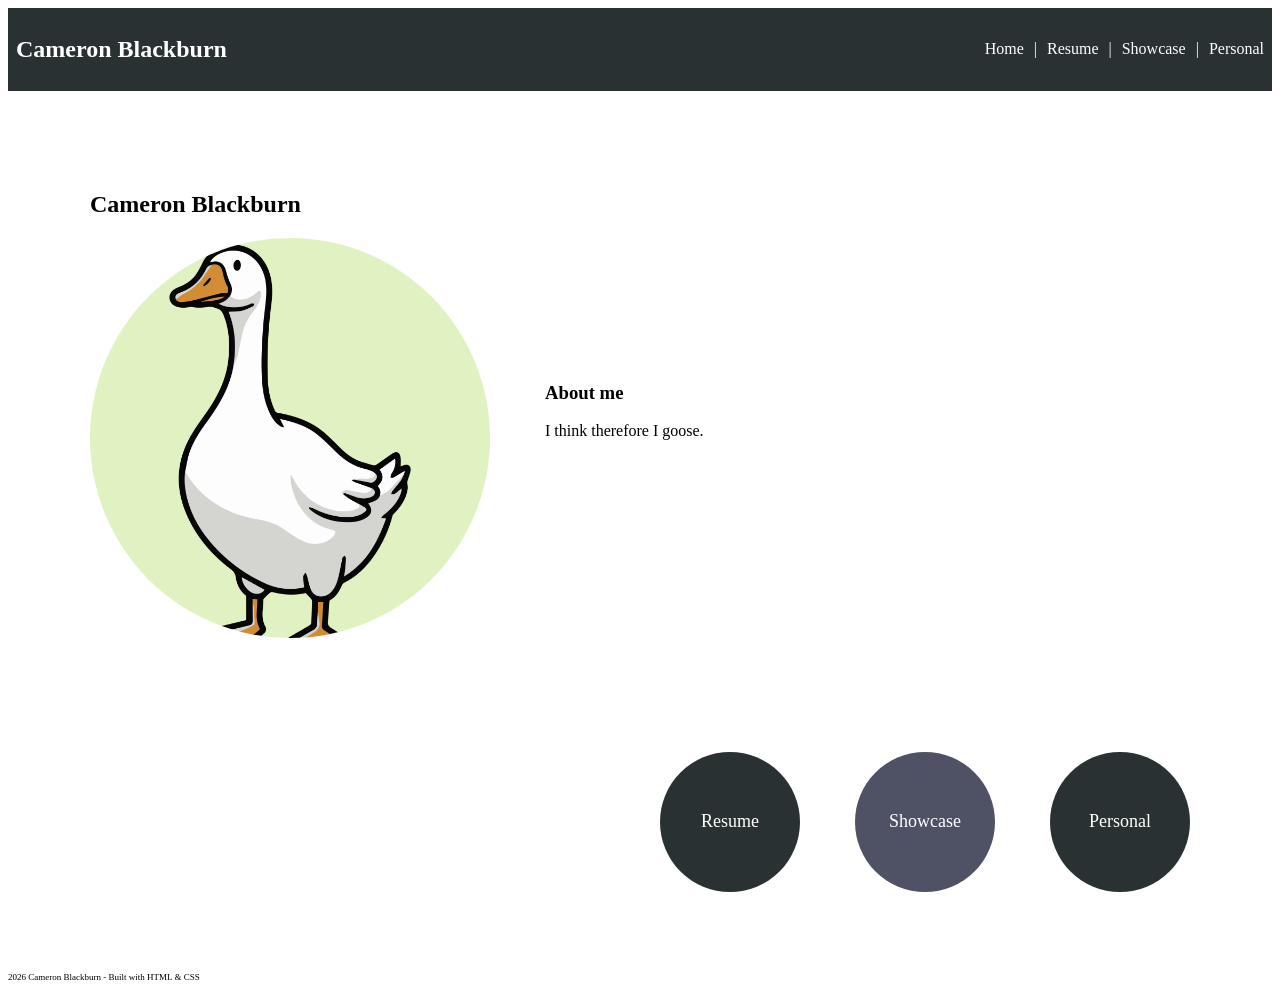
<file: index.html>
<!DOCTYPE html>
<html lang="en">
<head>
    <meta charset="UTF-8">
    <meta name="viewport" content="width=device-width, initial-scale=1.0">
    <link rel="stylesheet" href="style.css">
    <title>Cameron Blackburn Portfolio</title>
</head>
<body>
    <nav class="nav">  
        <h1 class="logo">Cameron Blackburn</h1>
        <div class="nav-links">
            <a href="index.html">Home</a>
            <span>|</span>
            <a href="resume.html">Resume</a>
            <span>|</span>
            <a href="showcase.html">Showcase</a>
            <span>|</span>
            <a href="personal.html">Personal</a>
        </div> 
    </nav>

    <main class="container">
        <div class="image-box">

            
            <div>
                <h2>Cameron Blackburn</h2>
                <img src="goose.avif" alt="A silly goose" class="profile-pic"> 
            </div>
        
            <div class="">
                <h3>About me</h3>
                <p style="width: 30rem;">
                    I think therefore I goose.
                </p>
            </div>

        </div>
        <div class="circle-buttons">
            <a href="resume.html" style="background-color: #293132">Resume</a>
            <a href="showcase.html" style="background-color: #4f5165;">Showcase</a>
            <a href="personal.html" style="background-color: #293132;">Personal</a>
        </div>
    </main>

    <footer style="font-size: xx-small;">
        2026 Cameron Blackburn - Built with HTML & CSS
    </footer>
</body>


</html>
</file>
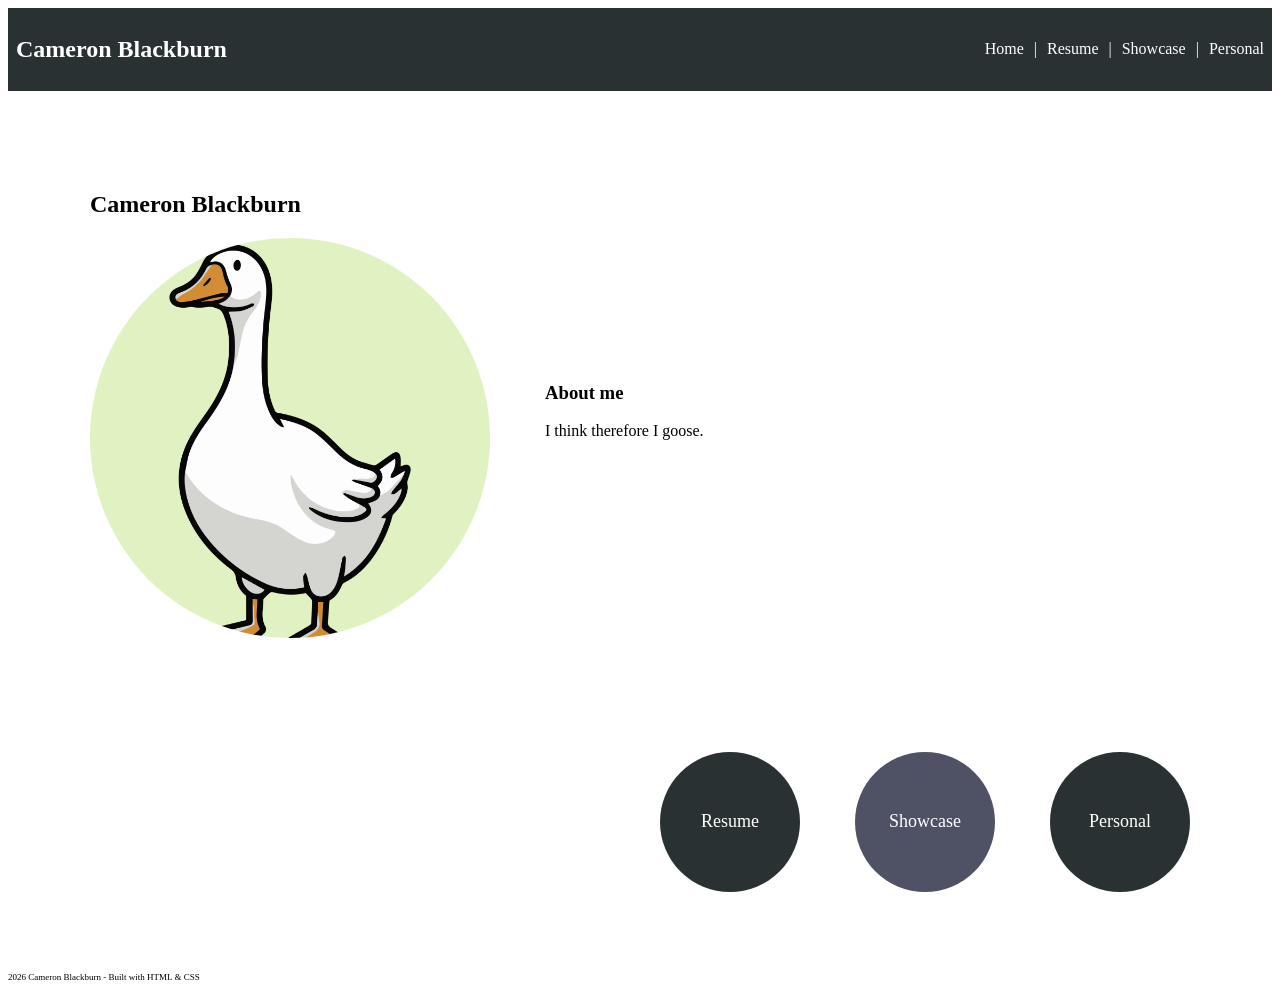
<file: home.html>
<!DOCTYPE html>
<html lang="en">
<head>
    <meta charset="UTF-8">
    <meta name="viewport" content="width=device-width, initial-scale=1.0">
    <link rel="stylesheet" href="style.css">
    <title>Cameron Blackburn Portfolio</title>
</head>
<body>
    <nav class="nav">  
        <h1 class="logo">Cameron Blackburn</h1>
        <div class="nav-links">
            <a href="home.html">Home</a>
            <span>|</span>
            <a href="resume.html">Resume</a>
            <span>|</span>
            <a href="showcase.html">Showcase</a>
            <span>|</span>
            <a href="personal.html">Personal</a>
        </div> 
    </nav>

    <main class="container">
        <div class="image-box">

            
            <div>
                <h2>Cameron Blackburn</h2>
                <img src="goose.avif" alt="A silly goose" class="profile-pic"> 
            </div>
        
            <div class="">
                <h3>About me</h3>
                <p style="width: 30rem;">
                    I think therefore I goose.
                </p>
            </div>

        </div>
        <div class="circle-buttons">
            <a href="resume.html" style="background-color: #293132">Resume</a>
            <a href="showcase.html" style="background-color: #4f5165;">Showcase</a>
            <a href="personal.html" style="background-color: #293132;">Personal</a>
        </div>
    </main>

    <footer style="font-size: xx-small;">
        2026 Cameron Blackburn - Built with HTML & CSS
    </footer>
</body>


</html>
</file>
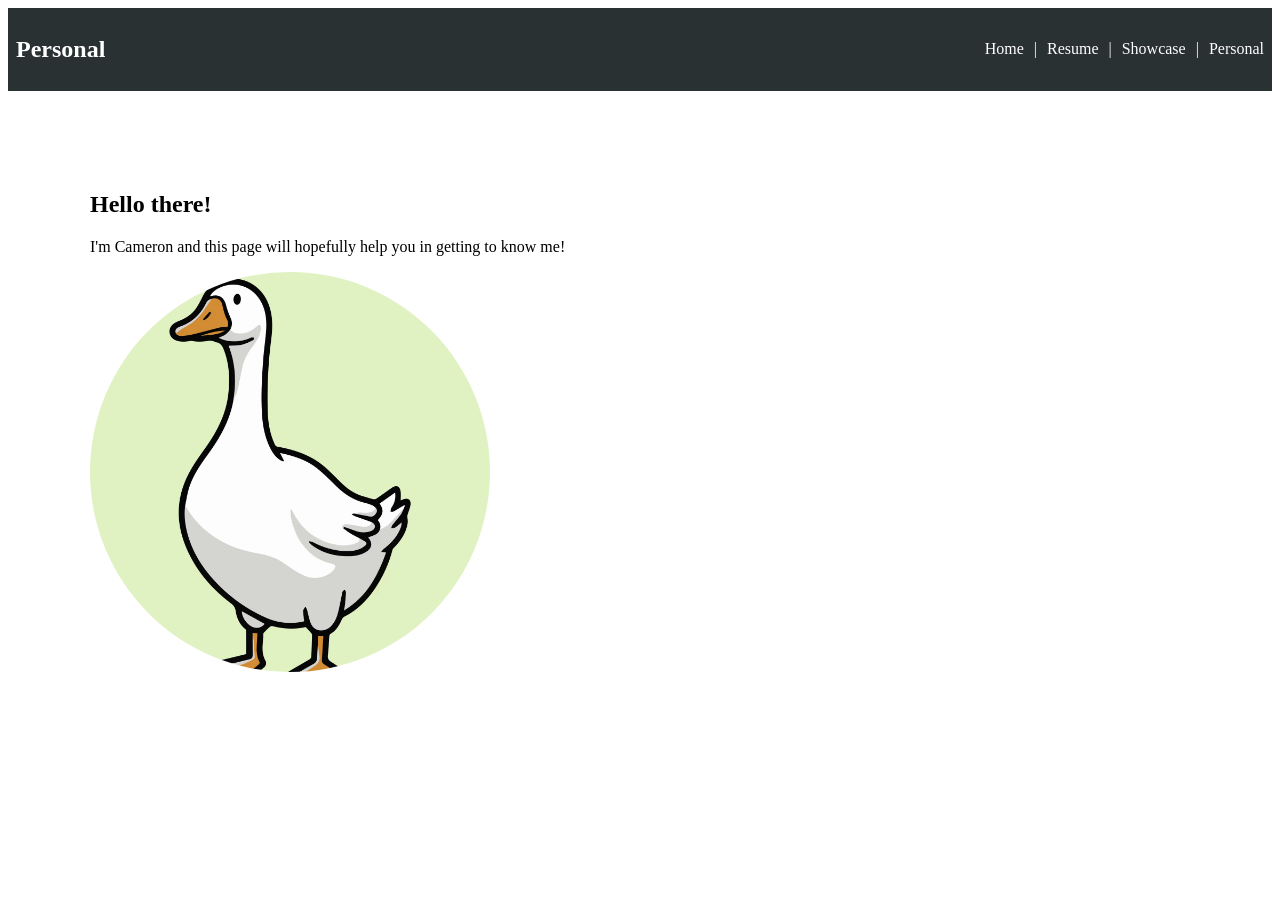
<file: personal.html>
<!DOCTYPE html>
<html lang="en">
<head>
    <meta charset="UTF-8">
    <meta name="viewport" content="width=device-width, initial-scale=1.0">
    <link rel="stylesheet" href="style.css">
    <title>Personal</title>
</head>
<body>
    <nav class="nav">  
        <h1 class="logo">Personal</h1>
        <div class="nav-links">
            <a href="index.html">Home</a>
            <span>|</span>
            <a href="resume.html">Resume</a>
            <span>|</span>
            <a href="showcase.html">Showcase</a>
            <span>|</span>
            <a href="personal.html">Personal</a>
        </div> 
    </nav>

    <main class="container">
        <div class="image-box"></div>
            <h2>
                Hello there! 
            </h2>
            <p>
                I'm Cameron and this page will hopefully help you in getting to know me!
            </p>

        
            <div>
                <img src="goose.avif" alt="A silly goose" class="profile-pic"> 
            </div>


        </div>

    </main>


</body>
</html>
</file>
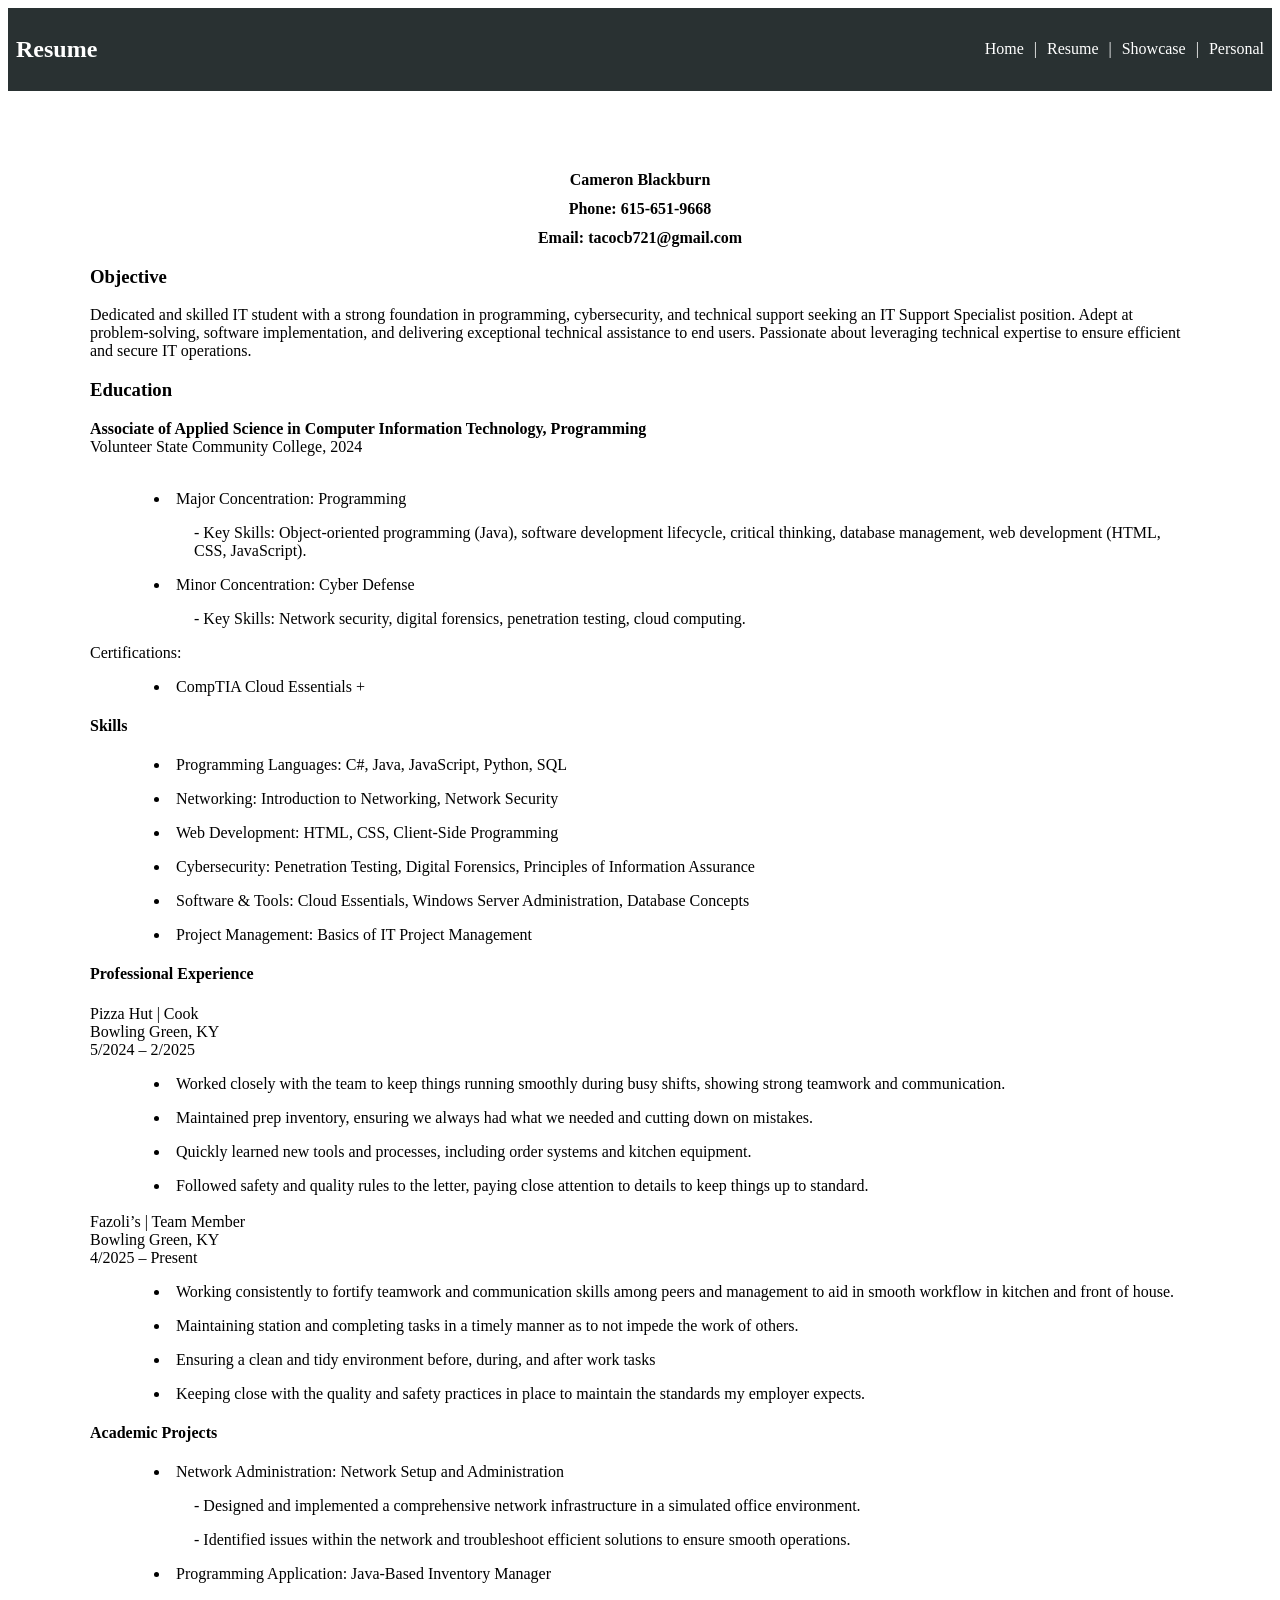
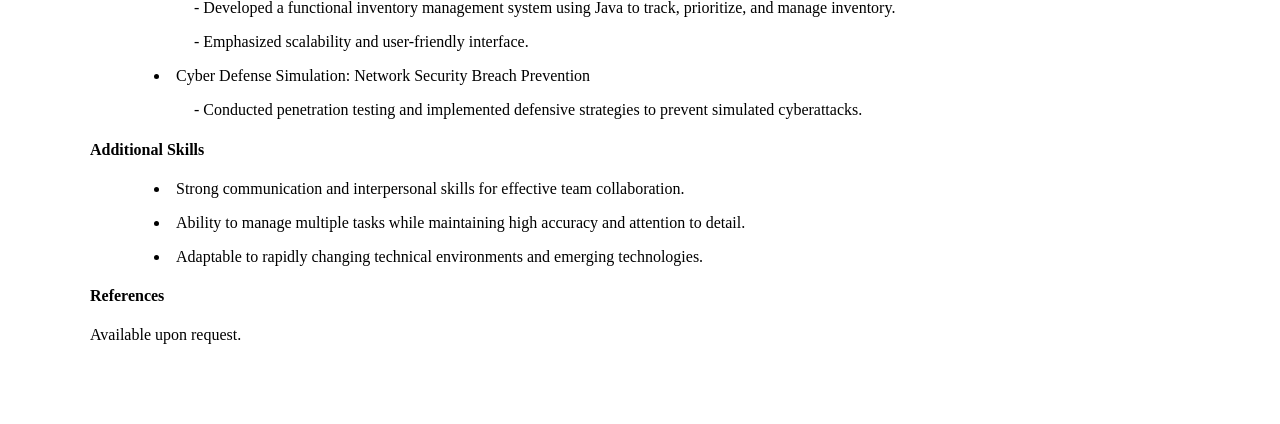
<file: resume.html>
<!DOCTYPE html>
<html lang="en">
<head>
    <meta charset="UTF-8">
    <meta name="viewport" content="width=device-width, initial-scale=1.0">
    <title>Cameron Blackburn Resume</title>
    <link rel="stylesheet" href="style.css">
</head>
<body>
    <nav class="nav">  
        <h1 class="logo">Resume</h1>
        <div class="nav-links">
            <a href="index.html">Home</a>
            <span>|</span>
            <a href="resume.html">Resume</a>
            <span>|</span>
            <a href="showcase.html">Showcase</a>
            <span>|</span>
            <a href="personal.html">Personal</a>
        </div> 
    </nav>

    <main class="container">
        <div style= "text-align: center;">
            <h4 style="margin: 1%;">Cameron Blackburn</h4>
            <!-- <h4 style="margin: 1%;">1864 Mount Lebanon Rd. Alvaton, KY 42122</h4> -->
            <h4 style="margin: 1%;">Phone: 615-651-9668</h4>
            <h4 style="margin: 1%;">Email: tacocb721@gmail.com</h4>   
        </div>

        <Div>
            <h3>Objective</h3>
            <p>
                Dedicated and skilled IT student with a strong foundation in programming, cybersecurity, and technical support seeking an 
                IT Support Specialist position. Adept at problem-solving, software implementation, and delivering exceptional technical assistance 
                to end users. Passionate about leveraging technical expertise to ensure efficient and secure IT operations.
            </p>
        </Div>

        <div>
            <h3>Education</h3>
            <h4 style="margin: 0;">Associate of Applied Science in Computer Information Technology, Programming</h4>
            <section>Volunteer State Community College, 2024</section>
            <br>
            <div class="resume-bullets">
                <li >Major Concentration: Programming</li>
                <ol >- Key Skills: Object-oriented programming (Java), software development lifecycle, critical thinking, database management, web development (HTML, CSS, JavaScript).</ol>
            
                <li >Minor Concentration: Cyber Defense</li>
                <ol >- Key Skills: Network security, digital forensics, penetration testing, cloud computing.</ol>
                Certifications:
                <li>CompTIA Cloud Essentials +</li>
            </div>

        </div>

        <div>
            <h4>Skills</h4> 
            <div class="resume-bullets">

            <li>Programming Languages: C#, Java, JavaScript, Python, SQL</li>
            <li>Networking: Introduction to Networking, Network Security</li>
            <li>Web Development: HTML, CSS, Client-Side Programming</li>
            <li>Cybersecurity: Penetration Testing, Digital Forensics, Principles of Information Assurance</li>
            <li>Software & Tools: Cloud Essentials, Windows Server Administration, Database Concepts</li>
            <li>Project Management: Basics of IT Project Management</li>
           
            </div>
        </div>

        <div>
            <h4>Professional Experience</h4>
            <section>Pizza Hut | Cook</section>
            <section>Bowling Green, KY</section>
            <section>5/2024 – 2/2025</section>

            <div class="resume-bullets"> 
                <li>Worked closely with the team to keep things running smoothly during busy shifts, showing strong teamwork and communication.</li>
                <li>Maintained prep inventory, ensuring we always had what we needed and cutting down on mistakes.</li>
                <li>Quickly learned new tools and processes, including order systems and kitchen equipment.</li>
                <li>Followed safety and quality rules to the letter, paying close attention to details to keep things up to standard. </li>
            </div>
           
            <br>

            <section>Fazoli’s | Team Member</section>
            <section>Bowling Green, KY</section>
            <section>4/2025 – Present</section>

            <div class="resume-bullets"> 
                <li>Working consistently to fortify teamwork and communication skills among peers and management to aid in smooth workflow in kitchen and front of house.</li>
                <li>Maintaining station and completing tasks in a timely manner as to not impede the work of others.</li>
                <li>Ensuring a clean and tidy environment before, during, and after work tasks</li>
                <li>Keeping close with the quality and safety practices in place to maintain the standards my employer expects.</li>
            </div>
           
        </div>

        <div>
            <h4>Academic Projects</h4>

            <div class="resume-bullets">
                <li>Network Administration: Network Setup and Administration</li>
                <ol>- Designed and implemented a comprehensive network infrastructure in a simulated office environment.</ol>
                <ol>- Identified issues within the network and troubleshoot efficient solutions to ensure smooth operations.</ol>

                <li>Programming Application: Java-Based Inventory Manager</li>
                <ol>- Developed a functional inventory management system using Java to track, prioritize, and manage inventory.</ol>
                <ol>- Emphasized scalability and user-friendly interface.</ol>

                <li>Cyber Defense Simulation: Network Security Breach Prevention</li>
                <ol>- Conducted penetration testing and implemented defensive strategies to prevent simulated cyberattacks.</ol>

            </div>
        </div>

        <div>
            <h4>Additional Skills</h4>
            <div class="resume-bullets">
                <li>Strong communication and interpersonal skills for effective team collaboration.</ol>
                <li>Ability to manage multiple tasks while maintaining high accuracy and attention to detail.</li>
                <li>Adaptable to rapidly changing technical environments and emerging technologies.</li>
            </div>
        </div>
    
        <div>
            <h4>References</h4>
            Available upon request.
        </div>
    </main>
</body>
</html>
</file>
<file: style.css>
:root {
    --color-main: #293132;
    --color-secondary:#474044;
    --color-tertiary: #4f5165;
    --color-light: #547aa5;
    --color-lighter: #50d8d7;

}

body {
    /*font-family:'Franklin Gothic Medium', 'Arial Narrow', Arial, sans-serif;*/
}
.logo {
    color: white;
}

.nav {
    background-color: var(--color-main);
    display: flex;
    align-items: center;
    justify-content: space-between;
    padding: .5rem .5rem;
}

.nav-links {
    display: flex;
    gap: 10px;
    margin: 0;
    padding: 0;
}

.nav-links a {
    color: white;
    text-decoration: none;
}

.nav-links a:hover {
    text-decoration: underline;
}

.nav-links span {
    color: white;
}

.profile-pic {
    width: 400px; 
    height: 400px; 
    border-radius: 50%; 
    object-fit: cover; 
    object-position: center 30%;
}

.profile-pic:hover {
    transform: scale(1.2);
    opacity: .90;
    transition: 0.2s;
}

.circle-buttons {
    font-size: large;
    display: flex;
    gap: 5%;
    padding-top: 10%;
    justify-content:flex-end;
}

.circle-buttons a{
    display: flex;
    color: white;
    width: 140px; 
    height: 140px; 
    border-radius: 50%;
    justify-content: center;
    align-items: center;
    text-decoration: none;
}

.circle-buttons a:hover {
    transform: scale(1.05);
    transition: 0.2s;
}


.container { 
    max-width: 1100px;
    margin: 5rem auto;
    padding: 0 1rem;
}

.image-box {
    display: flex; 
    gap: 5%;
}

.image-box h3 {
  padding-top: 12rem;
}


.resume-bullets li, ol {
    margin-left: 4rem;
    margin-top: 1rem;
}
</file>
